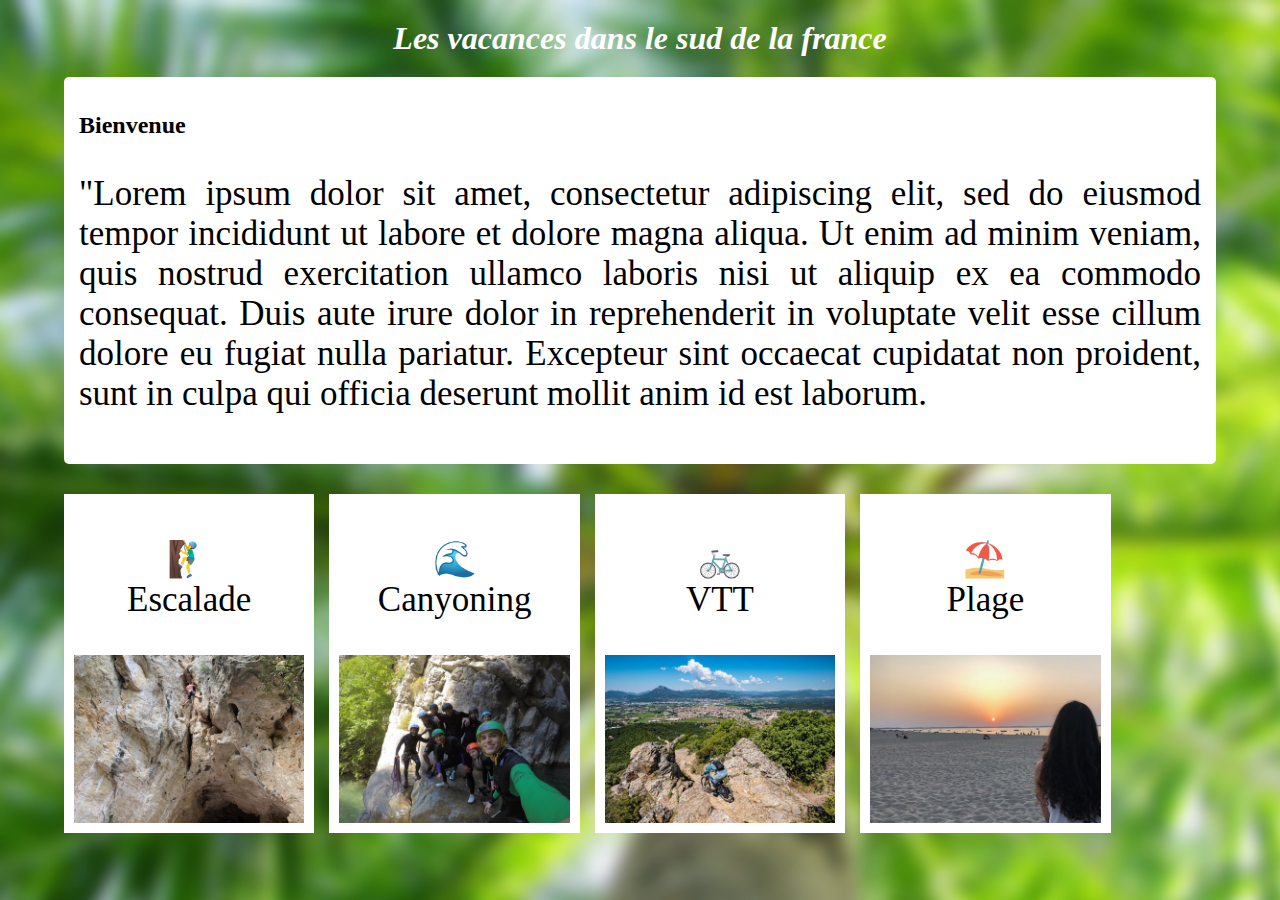
<file: index.html>
<html>
    <head>
        <title>Laure PETITNICOLAS</title>
        <link rel="stylesheet" href="css/style.css">
        <meta charset="UTF-8" /> <!-- autoriser la présence d'accents dans la page éàè...-->
    </head>
    <body>
        <div class="contenu-page accueil">
            <h1 class="titre-page">Les vacances dans le sud de la france</h1>
        
            <div class="bienvenue">
                <h2>Bienvenue</h2>
                <p>"Lorem ipsum dolor sit amet, consectetur adipiscing elit, sed do eiusmod tempor incididunt ut labore et dolore magna aliqua. Ut enim ad minim veniam, quis nostrud exercitation ullamco laboris nisi ut aliquip ex ea commodo consequat. Duis aute irure dolor in reprehenderit in voluptate velit esse cillum dolore eu fugiat nulla pariatur. Excepteur sint occaecat cupidatat non proident, sunt in culpa qui officia deserunt mollit anim id est laborum.</p>
            </div>


            <section class="menu">

                <a href="escalade.html">
                    <p class="centrer">
                        🧗‍♂️<br>
                        Escalade
                    </p>
                    <img src="img/menu_escalade.jpg" />
                </a>

                <a href="canyoning.html" >
                    <p class="centrer">
                        🌊<br>
                        Canyoning
                    </p>
                    <img src="img/menu_canyoning.jpg" />
                </a>

                <a href="vtt.html" >
                    <p class="centrer">
                        🚲<br>
                        VTT
                    </p>
                    <img src="img/menu_vtt.jpg" />
                </a>

                <a href="plage.html" >
                    <p class="centrer">
                        ⛱️<br>
                        Plage
                    </p>
                    <img src="img/menu_plage.jpg" />
                </a>
            </section>

        </div>

    </body>
</html>
</file>
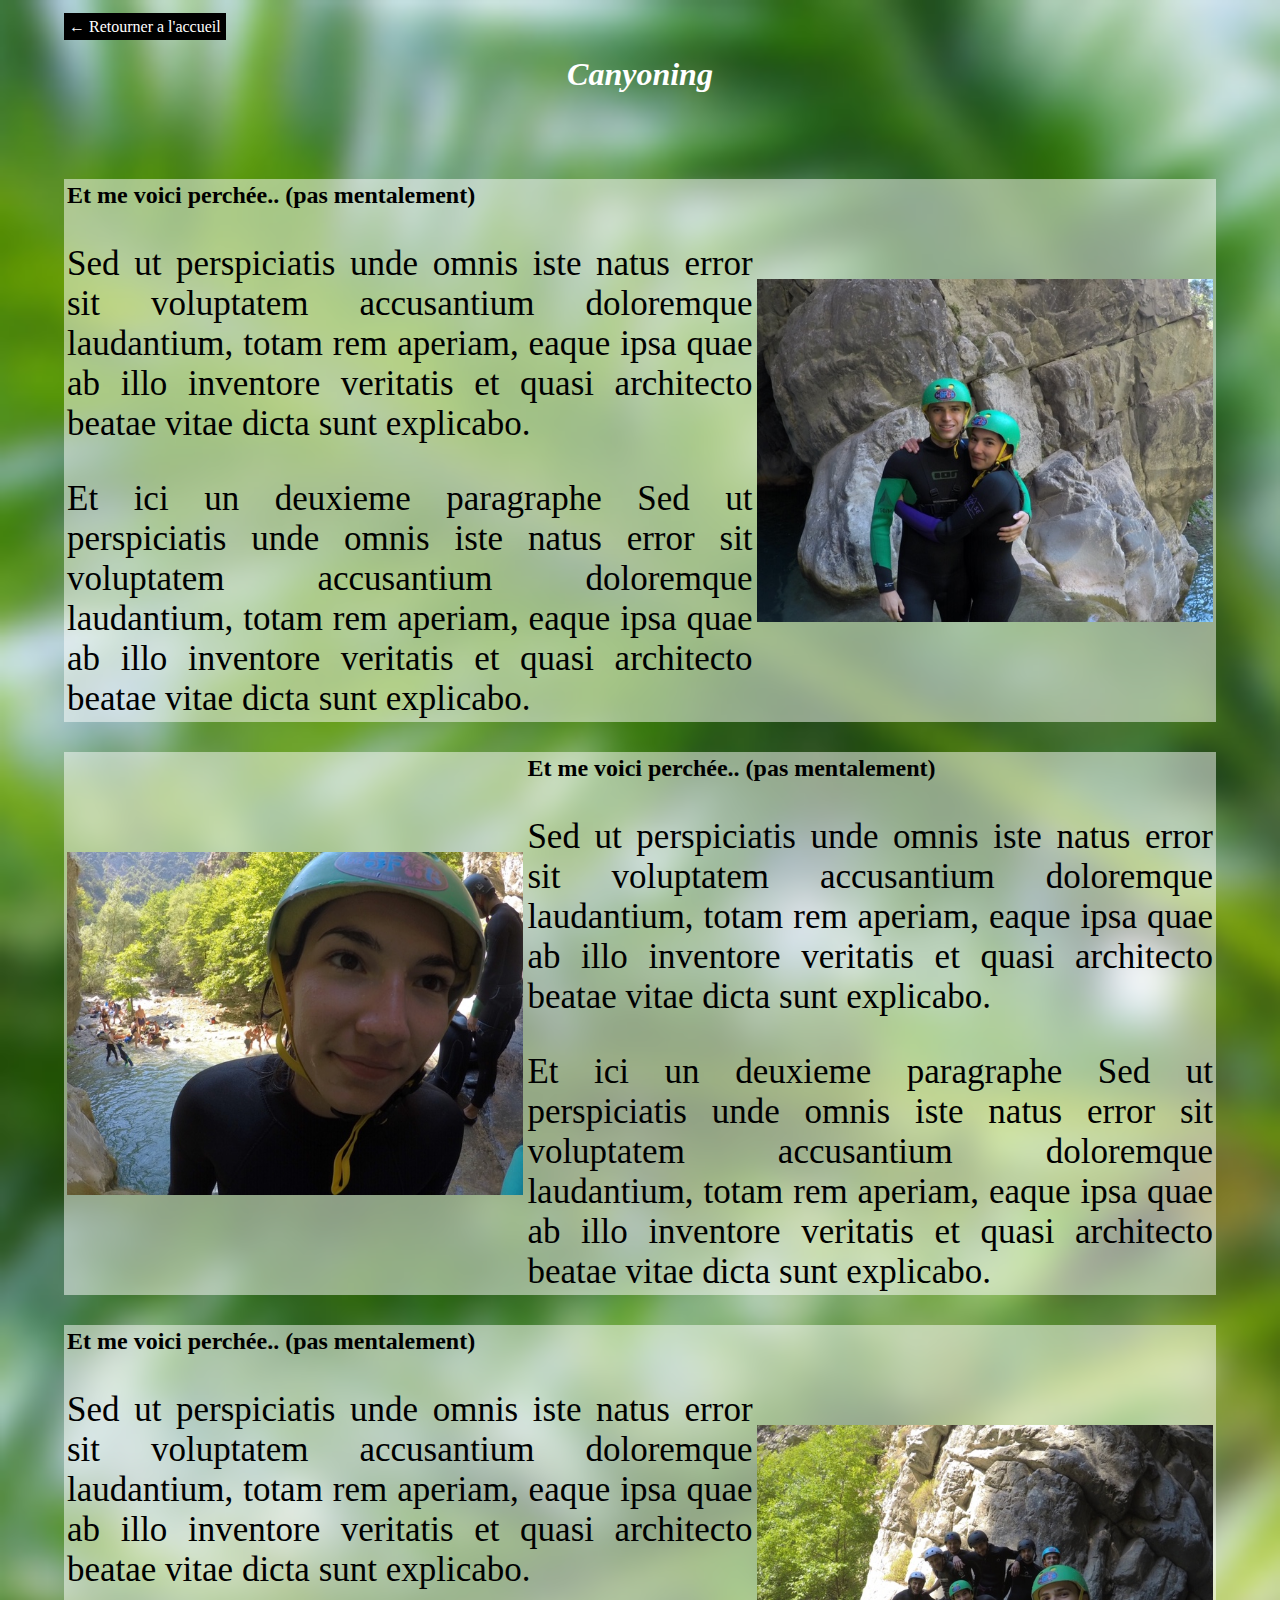
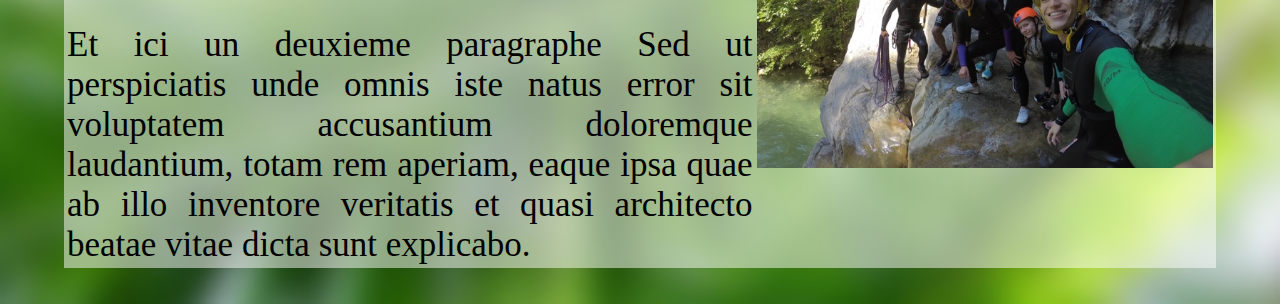
<file: canyoning.html>
<html>
    <head>
        <title>Laure PETITNICOLAS</title>
        <link rel="stylesheet" href="css/style.css">
        <meta charset="UTF-8" /> <!-- uatoriser la présence d'accents dans la page éàè...-->
    </head>
    <body>
        <div class="contenu-page sport">
            <br>
            <a class="bouton-retour" href="./index.html">← Retourner a l'accueil</a>

            <h1 class="titre-page">Canyoning</h1>
            
            <br>
            <br>

            <table>
                <tr>
                    <td class="article">
                        <h2>Et me voici perchée.. (pas mentalement)</h2>
                        <p>
                            Sed ut perspiciatis unde omnis iste natus error sit voluptatem accusantium doloremque laudantium, totam rem aperiam, 
                            eaque ipsa quae ab illo inventore veritatis et quasi architecto beatae vitae dicta sunt explicabo.
                        </p>
                        <p>
                            Et ici un deuxieme paragraphe Sed ut perspiciatis unde omnis iste natus error sit voluptatem accusantium doloremque laudantium, totam rem aperiam, 
                            eaque ipsa quae ab illo inventore veritatis et quasi architecto beatae vitae dicta sunt explicabo.
                        </p>
                    </td>
                    <td class="photo">
                        <img src="./img/canyoning1.jpg" />
                    </td>
                </tr>
            </table>


            <table>
                <tr>
                    <td class="photo">
                        <img src="./img/canyoning2.jpg" />
                    </td>
                    <td class="article">
                        <h2>Et me voici perchée.. (pas mentalement)</h2>
                        <p>
                            Sed ut perspiciatis unde omnis iste natus error sit voluptatem accusantium doloremque laudantium, totam rem aperiam, 
                            eaque ipsa quae ab illo inventore veritatis et quasi architecto beatae vitae dicta sunt explicabo.
                        </p>
                        <p>
                            Et ici un deuxieme paragraphe Sed ut perspiciatis unde omnis iste natus error sit voluptatem accusantium doloremque laudantium, totam rem aperiam, 
                            eaque ipsa quae ab illo inventore veritatis et quasi architecto beatae vitae dicta sunt explicabo.
                        </p>
                    </td>
                    
                </tr>
            </table>


            <table>
                <tr>
                    <td class="article">
                        <h2>Et me voici perchée.. (pas mentalement)</h2>
                        <p>
                            Sed ut perspiciatis unde omnis iste natus error sit voluptatem accusantium doloremque laudantium, totam rem aperiam, 
                            eaque ipsa quae ab illo inventore veritatis et quasi architecto beatae vitae dicta sunt explicabo.
                        </p>
                        <p>
                            Et ici un deuxieme paragraphe Sed ut perspiciatis unde omnis iste natus error sit voluptatem accusantium doloremque laudantium, totam rem aperiam, 
                            eaque ipsa quae ab illo inventore veritatis et quasi architecto beatae vitae dicta sunt explicabo.
                        </p>
                    </td>
                    <td class="photo">
                        <img src="./img/canyoning3.jpg" />
                    </td>
                </tr>
            </table>
            <br>
            <br>
        </div>
    </body>
</html>
</file>
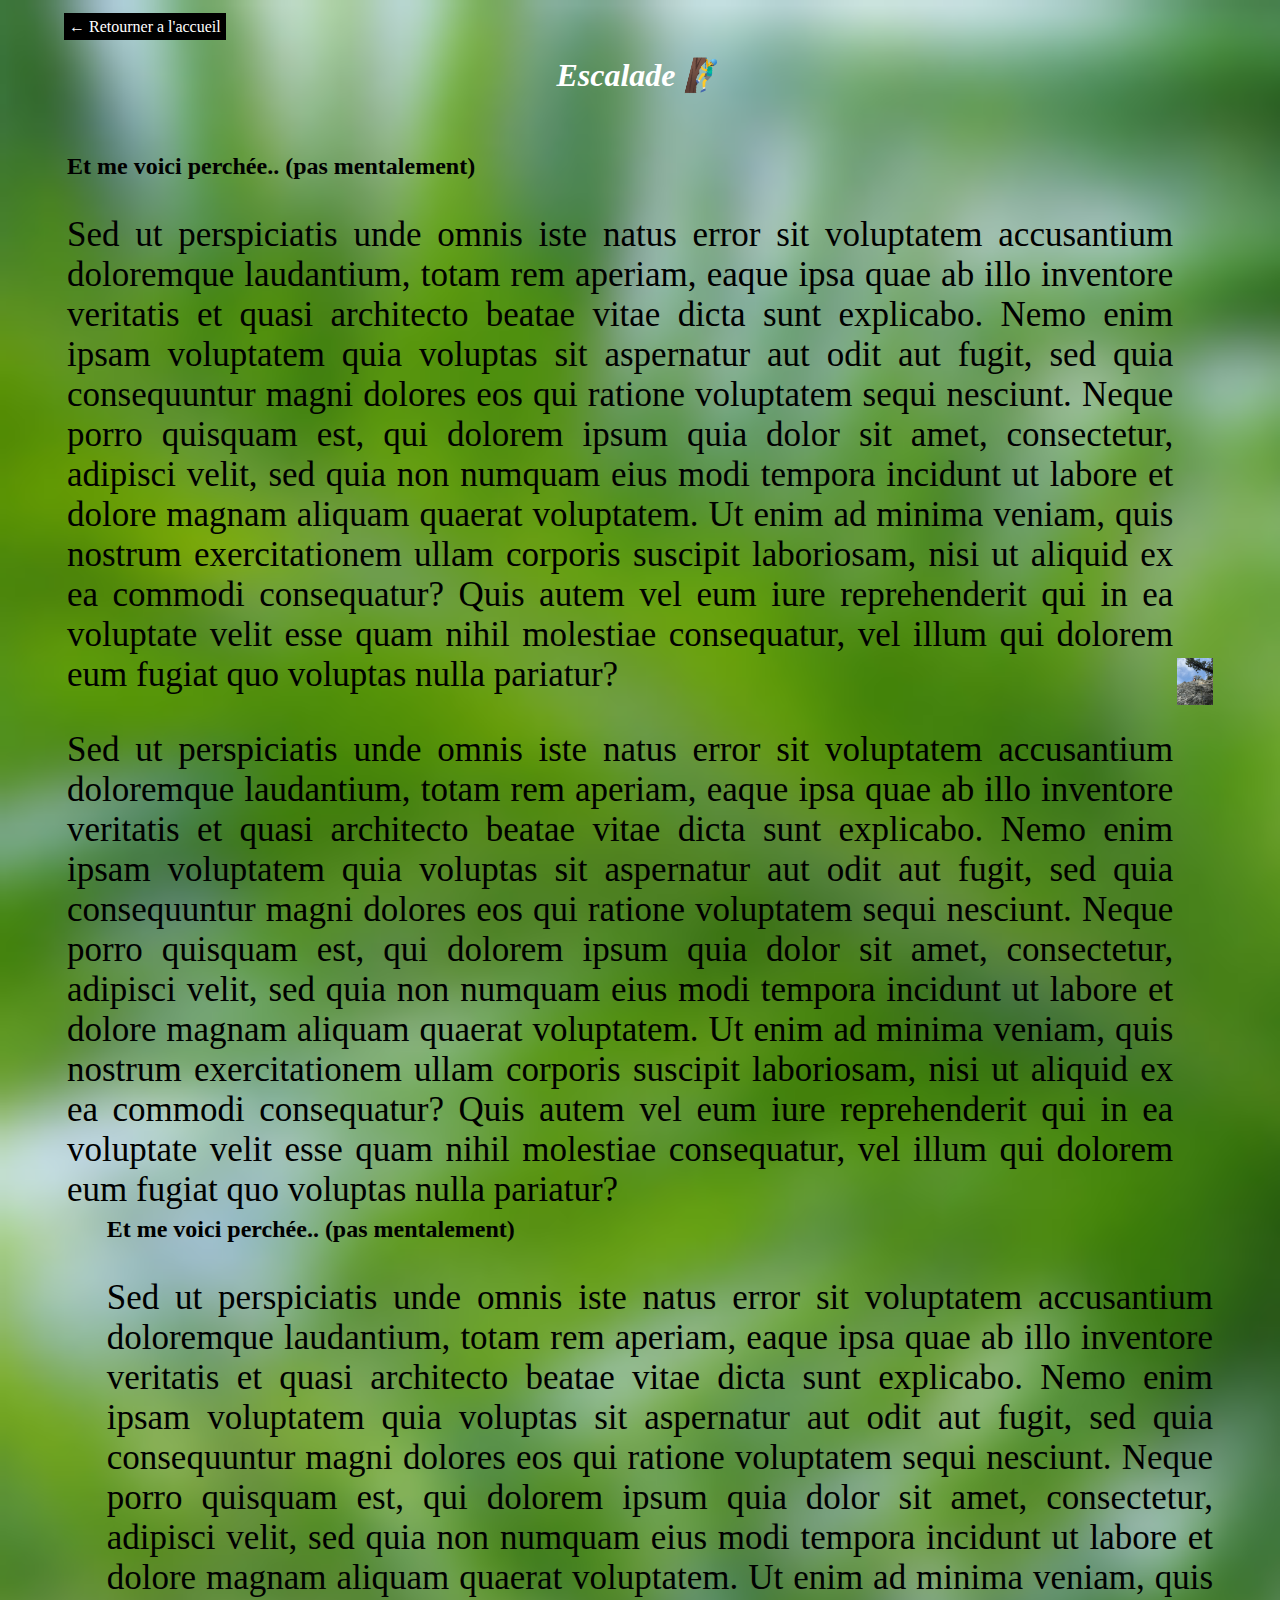
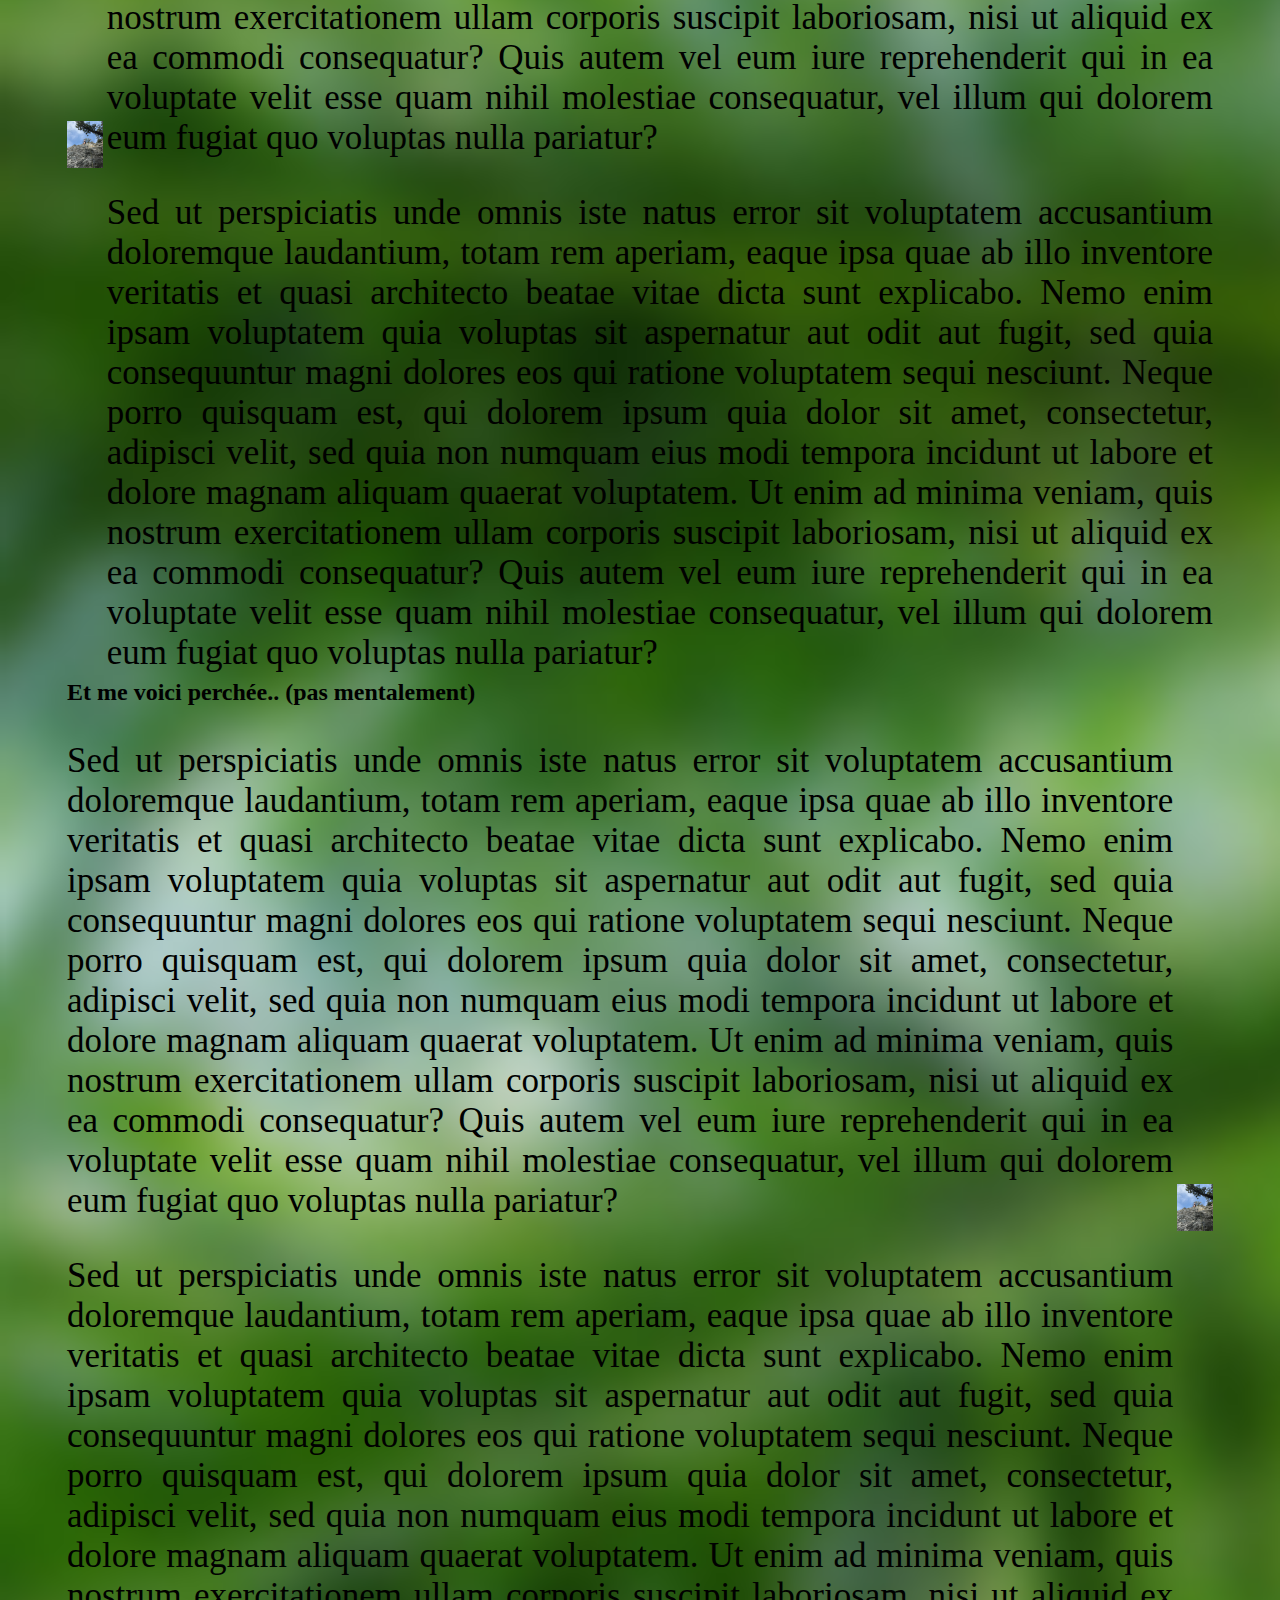
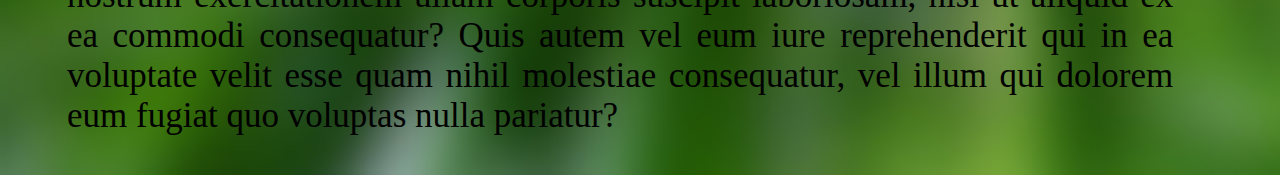
<file: escalade.html>
<html>
    <head>
        <title>Laure PETITNICOLAS</title>
        <link rel="stylesheet" href="css/style.css">
        <meta charset="UTF-8" /> <!-- uatoriser la présence d'accents dans la page éàè...-->
    </head>
    <body>
        <div class="contenu-page escalade">
            <br>
            <a class="bouton-retour" href="./index.html">← Retourner a l'accueil</a>

            <h1 class="titre-page">Escalade 🧗‍♂️</h1>
            
            <br>
            <br>

            <table>
                <tr>
                    <td class="article">
                        <h2>Et me voici perchée.. (pas mentalement)</h2>
                        <p>
                            Sed ut perspiciatis unde omnis iste natus error sit voluptatem accusantium doloremque laudantium, totam rem aperiam, eaque ipsa quae ab illo inventore veritatis et quasi architecto beatae vitae dicta sunt explicabo. Nemo enim ipsam voluptatem quia voluptas sit aspernatur aut odit aut fugit, sed quia consequuntur magni dolores eos qui ratione voluptatem sequi nesciunt. Neque porro quisquam est, qui dolorem ipsum quia dolor sit amet, consectetur, adipisci velit, sed quia non numquam eius modi tempora incidunt ut labore et dolore magnam aliquam quaerat voluptatem. Ut enim ad minima veniam, quis nostrum exercitationem ullam corporis suscipit laboriosam, nisi ut aliquid ex ea commodi consequatur? Quis autem vel eum iure reprehenderit qui in ea voluptate velit esse quam nihil molestiae consequatur, vel illum qui dolorem eum fugiat quo voluptas nulla pariatur?
                        </p>

                        <p>
                            Sed ut perspiciatis unde omnis iste natus error sit voluptatem accusantium doloremque laudantium, totam rem aperiam, eaque ipsa quae ab illo inventore veritatis et quasi architecto beatae vitae dicta sunt explicabo. Nemo enim ipsam voluptatem quia voluptas sit aspernatur aut odit aut fugit, sed quia consequuntur magni dolores eos qui ratione voluptatem sequi nesciunt. Neque porro quisquam est, qui dolorem ipsum quia dolor sit amet, consectetur, adipisci velit, sed quia non numquam eius modi tempora incidunt ut labore et dolore magnam aliquam quaerat voluptatem. Ut enim ad minima veniam, quis nostrum exercitationem ullam corporis suscipit laboriosam, nisi ut aliquid ex ea commodi consequatur? Quis autem vel eum iure reprehenderit qui in ea voluptate velit esse quam nihil molestiae consequatur, vel illum qui dolorem eum fugiat quo voluptas nulla pariatur?
                        </p>
                    </td>
                    <td class="photo">
                        <img src="./img/escalade1.jpg" />
                    </td>
                </tr>
            </table>


            <table>
                <tr>
                    <td class="photo">
                        <img src="./img/escalade1.jpg" />
                    </td>
                    <td class="article">
                        <h2>Et me voici perchée.. (pas mentalement)</h2>
                        <p>
                            Sed ut perspiciatis unde omnis iste natus error sit voluptatem accusantium doloremque laudantium, totam rem aperiam, eaque ipsa quae ab illo inventore veritatis et quasi architecto beatae vitae dicta sunt explicabo. Nemo enim ipsam voluptatem quia voluptas sit aspernatur aut odit aut fugit, sed quia consequuntur magni dolores eos qui ratione voluptatem sequi nesciunt. Neque porro quisquam est, qui dolorem ipsum quia dolor sit amet, consectetur, adipisci velit, sed quia non numquam eius modi tempora incidunt ut labore et dolore magnam aliquam quaerat voluptatem. Ut enim ad minima veniam, quis nostrum exercitationem ullam corporis suscipit laboriosam, nisi ut aliquid ex ea commodi consequatur? Quis autem vel eum iure reprehenderit qui in ea voluptate velit esse quam nihil molestiae consequatur, vel illum qui dolorem eum fugiat quo voluptas nulla pariatur?
                        </p>

                        <p>
                            Sed ut perspiciatis unde omnis iste natus error sit voluptatem accusantium doloremque laudantium, totam rem aperiam, eaque ipsa quae ab illo inventore veritatis et quasi architecto beatae vitae dicta sunt explicabo. Nemo enim ipsam voluptatem quia voluptas sit aspernatur aut odit aut fugit, sed quia consequuntur magni dolores eos qui ratione voluptatem sequi nesciunt. Neque porro quisquam est, qui dolorem ipsum quia dolor sit amet, consectetur, adipisci velit, sed quia non numquam eius modi tempora incidunt ut labore et dolore magnam aliquam quaerat voluptatem. Ut enim ad minima veniam, quis nostrum exercitationem ullam corporis suscipit laboriosam, nisi ut aliquid ex ea commodi consequatur? Quis autem vel eum iure reprehenderit qui in ea voluptate velit esse quam nihil molestiae consequatur, vel illum qui dolorem eum fugiat quo voluptas nulla pariatur?
                        </p>
                    </td>
                    
                </tr>
            </table>


            <table>
                <tr>
                    <td class="article">
                        <h2>Et me voici perchée.. (pas mentalement)</h2>
                        <p>
                            Sed ut perspiciatis unde omnis iste natus error sit voluptatem accusantium doloremque laudantium, totam rem aperiam, eaque ipsa quae ab illo inventore veritatis et quasi architecto beatae vitae dicta sunt explicabo. Nemo enim ipsam voluptatem quia voluptas sit aspernatur aut odit aut fugit, sed quia consequuntur magni dolores eos qui ratione voluptatem sequi nesciunt. Neque porro quisquam est, qui dolorem ipsum quia dolor sit amet, consectetur, adipisci velit, sed quia non numquam eius modi tempora incidunt ut labore et dolore magnam aliquam quaerat voluptatem. Ut enim ad minima veniam, quis nostrum exercitationem ullam corporis suscipit laboriosam, nisi ut aliquid ex ea commodi consequatur? Quis autem vel eum iure reprehenderit qui in ea voluptate velit esse quam nihil molestiae consequatur, vel illum qui dolorem eum fugiat quo voluptas nulla pariatur?
                        </p>

                        <p>
                            Sed ut perspiciatis unde omnis iste natus error sit voluptatem accusantium doloremque laudantium, totam rem aperiam, eaque ipsa quae ab illo inventore veritatis et quasi architecto beatae vitae dicta sunt explicabo. Nemo enim ipsam voluptatem quia voluptas sit aspernatur aut odit aut fugit, sed quia consequuntur magni dolores eos qui ratione voluptatem sequi nesciunt. Neque porro quisquam est, qui dolorem ipsum quia dolor sit amet, consectetur, adipisci velit, sed quia non numquam eius modi tempora incidunt ut labore et dolore magnam aliquam quaerat voluptatem. Ut enim ad minima veniam, quis nostrum exercitationem ullam corporis suscipit laboriosam, nisi ut aliquid ex ea commodi consequatur? Quis autem vel eum iure reprehenderit qui in ea voluptate velit esse quam nihil molestiae consequatur, vel illum qui dolorem eum fugiat quo voluptas nulla pariatur?
                        </p>
                    </td>
                    <td class="photo">
                        <img src="./img/escalade1.jpg" />
                    </td>
                </tr>
            </table>
            <br>
            <br>
        </div>
    </body>
</html>
</file>
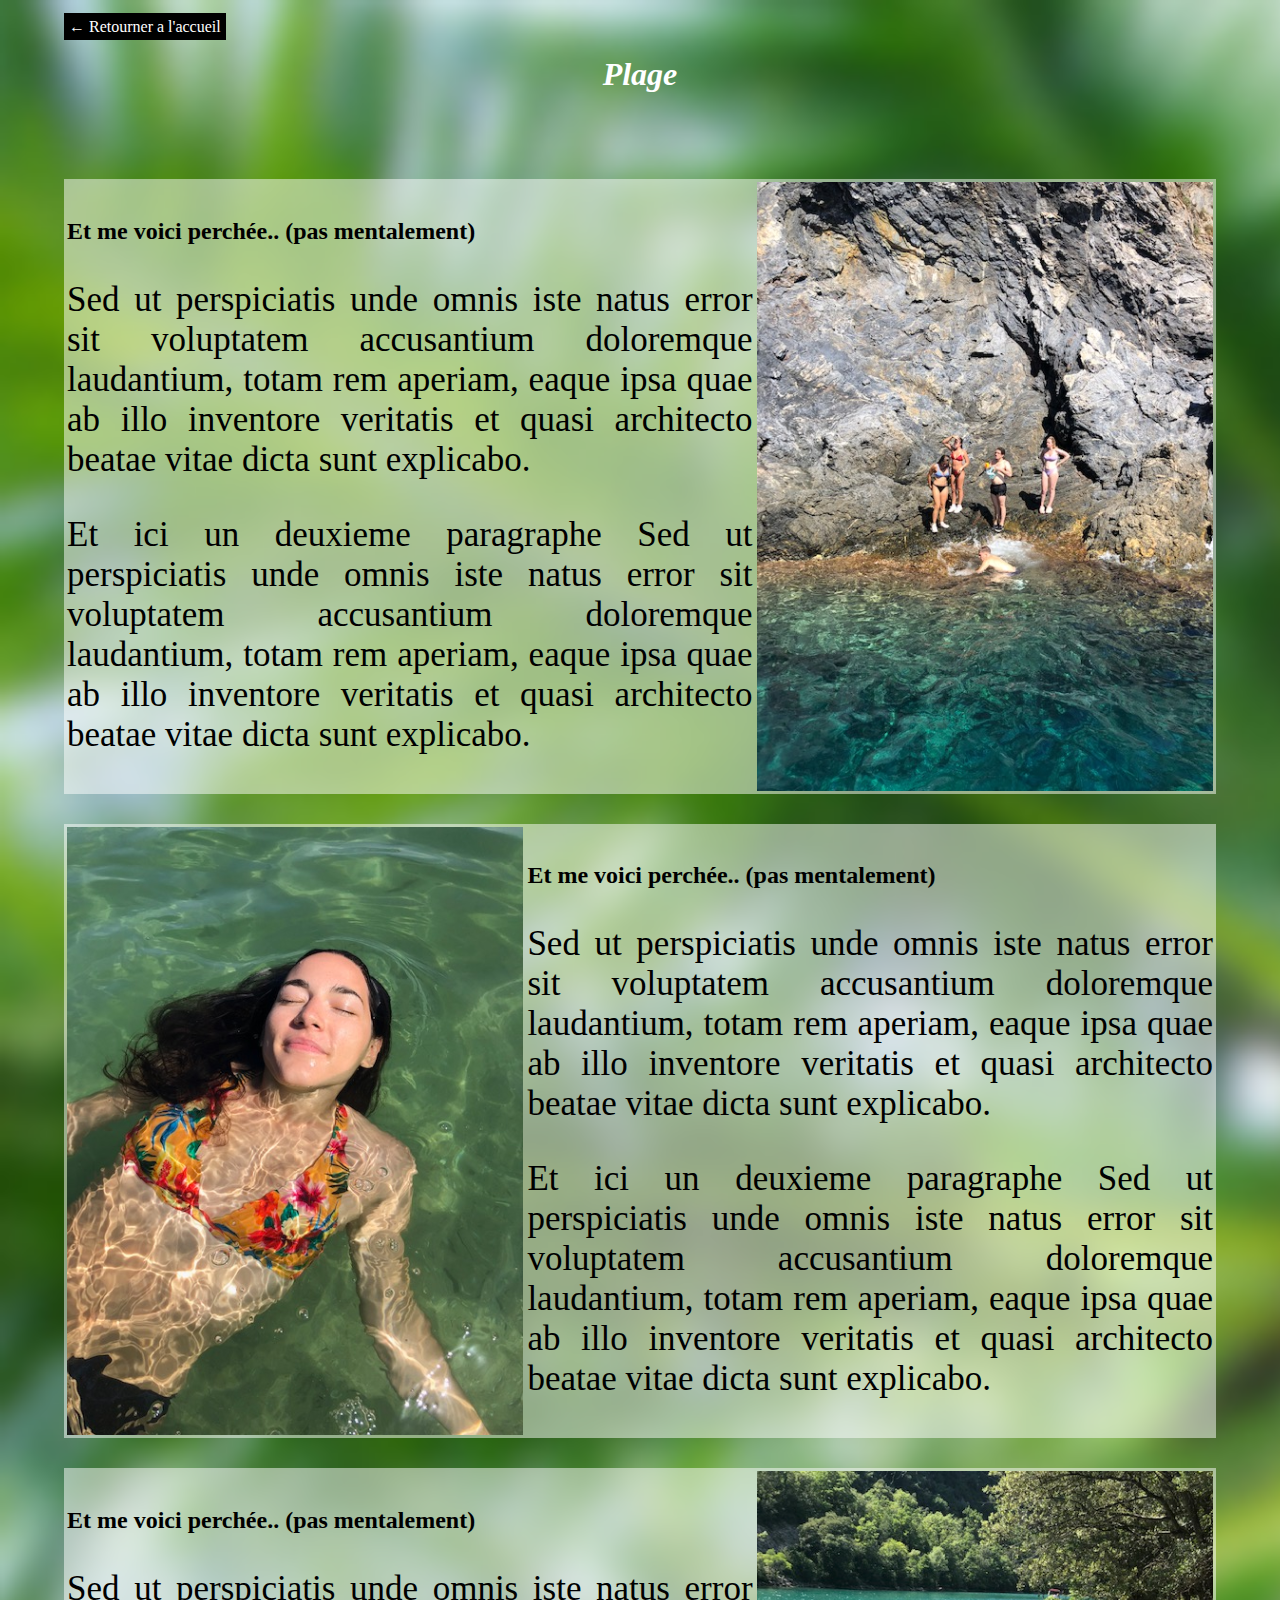
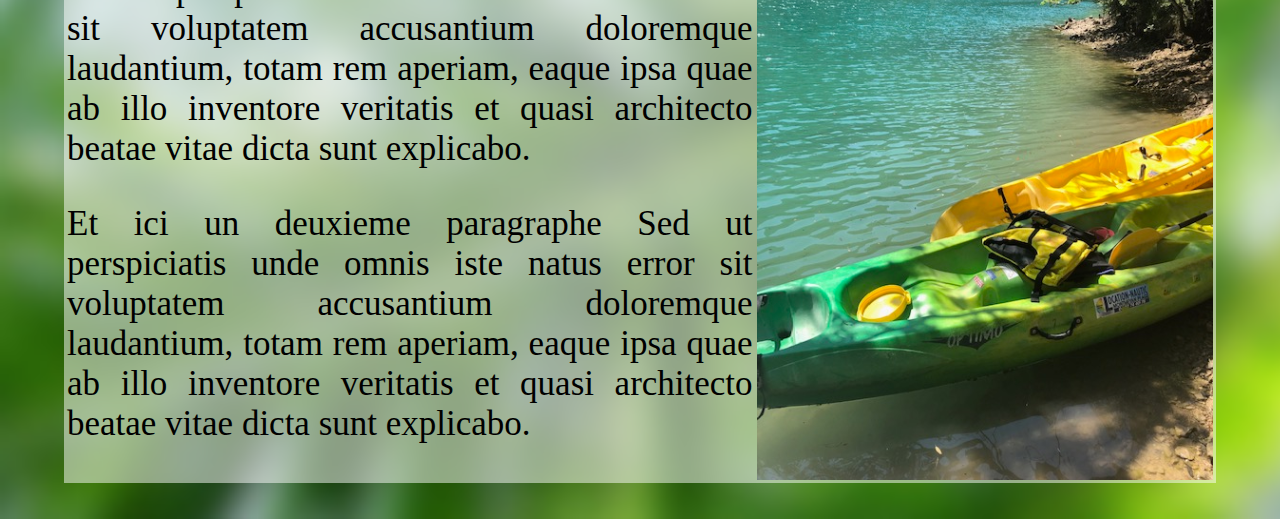
<file: plage.html>
<html>
    <head>
        <title>Laure PETITNICOLAS</title>
        <link rel="stylesheet" href="css/style.css">
        <meta charset="UTF-8" /> <!-- uatoriser la présence d'accents dans la page éàè...-->
    </head>
    <body>
        <div class="contenu-page sport">
            <br>
            <a class="bouton-retour" href="./index.html">← Retourner a l'accueil</a>

            <h1 class="titre-page">Plage</h1>
            
            <br>
            <br>

            <table>
                <tr>
                    <td class="article">
                        <h2>Et me voici perchée.. (pas mentalement)</h2>
                        <p>
                            Sed ut perspiciatis unde omnis iste natus error sit voluptatem accusantium doloremque laudantium, totam rem aperiam, 
                            eaque ipsa quae ab illo inventore veritatis et quasi architecto beatae vitae dicta sunt explicabo.
                        </p>
                        <p>
                            Et ici un deuxieme paragraphe Sed ut perspiciatis unde omnis iste natus error sit voluptatem accusantium doloremque laudantium, totam rem aperiam, 
                            eaque ipsa quae ab illo inventore veritatis et quasi architecto beatae vitae dicta sunt explicabo.
                        </p>
                    </td>
                    <td class="photo">
                        <img src="./img/plage1.jpg" />
                    </td>
                </tr>
            </table>


            <table>
                <tr>
                    <td class="photo">
                        <img src="./img/plage2.jpg" />
                    </td>
                    <td class="article">
                        <h2>Et me voici perchée.. (pas mentalement)</h2>
                        <p>
                            Sed ut perspiciatis unde omnis iste natus error sit voluptatem accusantium doloremque laudantium, totam rem aperiam, 
                            eaque ipsa quae ab illo inventore veritatis et quasi architecto beatae vitae dicta sunt explicabo.
                        </p>
                        <p>
                            Et ici un deuxieme paragraphe Sed ut perspiciatis unde omnis iste natus error sit voluptatem accusantium doloremque laudantium, totam rem aperiam, 
                            eaque ipsa quae ab illo inventore veritatis et quasi architecto beatae vitae dicta sunt explicabo.
                        </p>
                    </td>
                    
                </tr>
            </table>


            <table>
                <tr>
                    <td class="article">
                        <h2>Et me voici perchée.. (pas mentalement)</h2>
                        <p>
                            Sed ut perspiciatis unde omnis iste natus error sit voluptatem accusantium doloremque laudantium, totam rem aperiam, 
                            eaque ipsa quae ab illo inventore veritatis et quasi architecto beatae vitae dicta sunt explicabo.
                        </p>
                        <p>
                            Et ici un deuxieme paragraphe Sed ut perspiciatis unde omnis iste natus error sit voluptatem accusantium doloremque laudantium, totam rem aperiam, 
                            eaque ipsa quae ab illo inventore veritatis et quasi architecto beatae vitae dicta sunt explicabo.
                        </p>
                    </td>
                    <td class="photo">
                        <img src="./img/plage3.jpg" />
                    </td>
                </tr>
            </table>
            <br>
            <br>
        </div>
    </body>
</html>
</file>
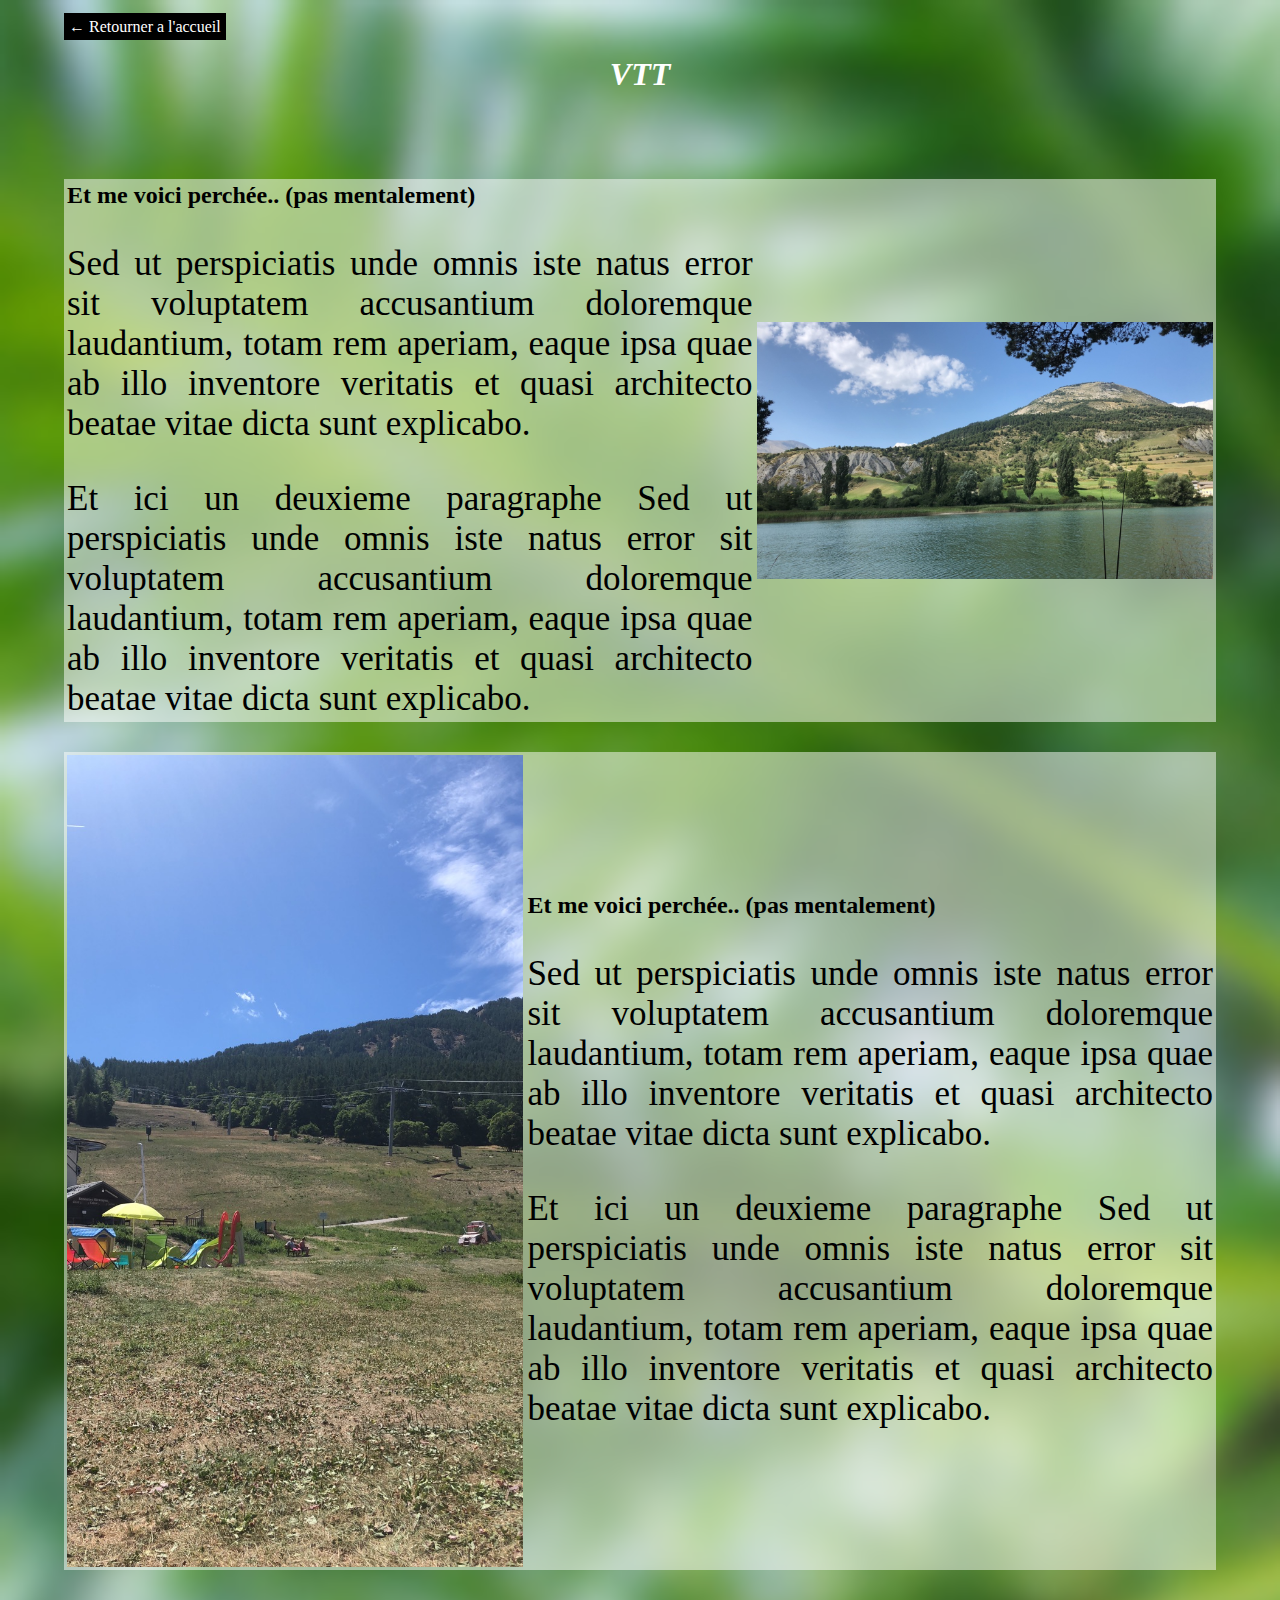
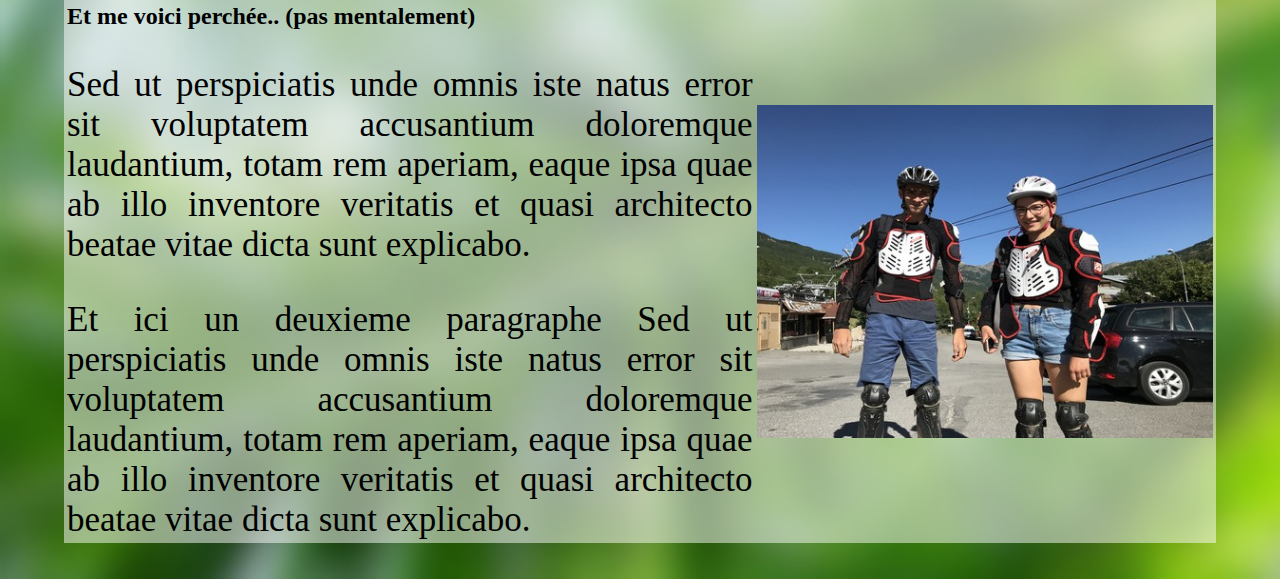
<file: vtt.html>
<html>
    <head>
        <title>Laure PETITNICOLAS</title>
        <link rel="stylesheet" href="css/style.css">
        <meta charset="UTF-8" /> <!-- uatoriser la présence d'accents dans la page éàè...-->
    </head>
    <body>
        <div class="contenu-page sport">
            <br>
            <a class="bouton-retour" href="./index.html">← Retourner a l'accueil</a>

            <h1 class="titre-page">VTT</h1>
            
            <br>
            <br>

            <table>
                <tr>
                    <td class="article">
                        <h2>Et me voici perchée.. (pas mentalement)</h2>
                        <p>
                            Sed ut perspiciatis unde omnis iste natus error sit voluptatem accusantium doloremque laudantium, totam rem aperiam, 
                            eaque ipsa quae ab illo inventore veritatis et quasi architecto beatae vitae dicta sunt explicabo.
                        </p>
                        <p>
                            Et ici un deuxieme paragraphe Sed ut perspiciatis unde omnis iste natus error sit voluptatem accusantium doloremque laudantium, totam rem aperiam, 
                            eaque ipsa quae ab illo inventore veritatis et quasi architecto beatae vitae dicta sunt explicabo.
                        </p>
                    </td>
                    <td class="photo">
                        <img src="./img/vtt1.jpg" />
                    </td>
                </tr>
            </table>


            <table>
                <tr>
                    <td class="photo">
                        <img src="./img/vtt2.jpg" />
                    </td>
                    <td class="article">
                        <h2>Et me voici perchée.. (pas mentalement)</h2>
                        <p>
                            Sed ut perspiciatis unde omnis iste natus error sit voluptatem accusantium doloremque laudantium, totam rem aperiam, 
                            eaque ipsa quae ab illo inventore veritatis et quasi architecto beatae vitae dicta sunt explicabo.
                        </p>
                        <p>
                            Et ici un deuxieme paragraphe Sed ut perspiciatis unde omnis iste natus error sit voluptatem accusantium doloremque laudantium, totam rem aperiam, 
                            eaque ipsa quae ab illo inventore veritatis et quasi architecto beatae vitae dicta sunt explicabo.
                        </p>
                    </td>
                    
                </tr>
            </table>


            <table>
                <tr>
                    <td class="article">
                        <h2>Et me voici perchée.. (pas mentalement)</h2>
                        <p>
                            Sed ut perspiciatis unde omnis iste natus error sit voluptatem accusantium doloremque laudantium, totam rem aperiam, 
                            eaque ipsa quae ab illo inventore veritatis et quasi architecto beatae vitae dicta sunt explicabo.
                        </p>
                        <p>
                            Et ici un deuxieme paragraphe Sed ut perspiciatis unde omnis iste natus error sit voluptatem accusantium doloremque laudantium, totam rem aperiam, 
                            eaque ipsa quae ab illo inventore veritatis et quasi architecto beatae vitae dicta sunt explicabo.
                        </p>
                    </td>
                    <td class="photo">
                        <img src="./img/vtt3.jpg" />
                    </td>
                </tr>
            </table>
            <br>
            <br>
        </div>
    </body>
</html>
</file>
<file: css/style.css>
/*-------------------------------------
            COMMUN A TOUTES LES PAGES
--------------------------------------*/

/* le fond du site */
body {
    /* suppression de la marge naturelle des navigateurs */
    margin: 0;
    /* image de fond du site*/
    background: url('../img/palmier.jpg');
    background-size: cover; /* prendre toute la lartgeur de la page pour l'img de fond*/
}

/* toutes les images du site */
img {
    width: 100%; /*image doit prendre 100% de la largeur dont elle dispose*/
}

/* h1, h2, h3, h4...... ==> titres de paragraphes */
h1 {
    margin: 0; /* supprimer les marges en haut et en bas  */
}

/* tous les liens (boutons) */
a {
    text-decoration: none;/* suppression du soulignage*/
    color: black; /* couleur noire */
}

/* p = paragraphes */
p {
    text-align: justify; /* les textes sont justifiés */
    font-size: 35px; /* taille du texte à 24px de hauteur */
}
.centrer {
    text-align: center; /* centrer horizontalement le texte */
}

.titre-page {
    text-align: center; /* centrer horitalement le texte */
    color: white; /* mettre le texte en blanc */
    font-style: italic; /* mettre en italique le texte */
    margin-top: 20px; /* mettre une marge de 20 pixels au dessus de mon titre */
    margin-bottom: 20px; /* mettre une marge de 20 pixels en dessous de mon titre */
}
.contenu-page {
    width: 90%; /* occuper 90% de la largeur de la page*/
    margin: auto; /* */
}
.bouton-retour {
    background : black;
    color: white;
    padding: 5px; /* marge interieure */
}


/*-------------------------------------
            PAGE ACCUEIL
--------------------------------------*/
.accueil .bienvenue { 
    background: white; /* couleur de fond blanc */
    border-radius: 5px; /* arrondir les angles */
    padding: 15px; /* marge à l'interieur */
}
/* menu */
.accueil .menu {
    margin-top: 30px; /* marge au dessus de 30 pixels */
}

.accueil .menu a {
    float: left; /* coller les liens els uns aux autres */
    width: 20%; /* chaque lien prend 20% de la largeur dont il dispose*/
    margin-right: 15px; /* une marge exterieure à droite de chaque lien d'une longueuyr de 15px*/
    background: white; /* couleur de fond de chaque lien : white => blanc*/
    padding: 10px; /* mettre une marge à l'interieur de chaque lien (10px) */
}




/*-------------------------------------
            PAGES DES SPORTS (ESCALADE, CANYONING,.....)
--------------------------------------*/
.sport table {
    background: rgba(255, 255, 255, .5); /* fond blanc avec une opacité à 0.5 */
    margin-top: 30px; /* mettre une marge exterieure de 30px au dessus de chaque tableau  */
}
.sport table .article {
    width: 60%; /* la colonne de texte occupe 60% du tableau */
}
.sport table .photo {
    width: 40%; /* la colonne image occupe 40% du tableau */
}
</file>
